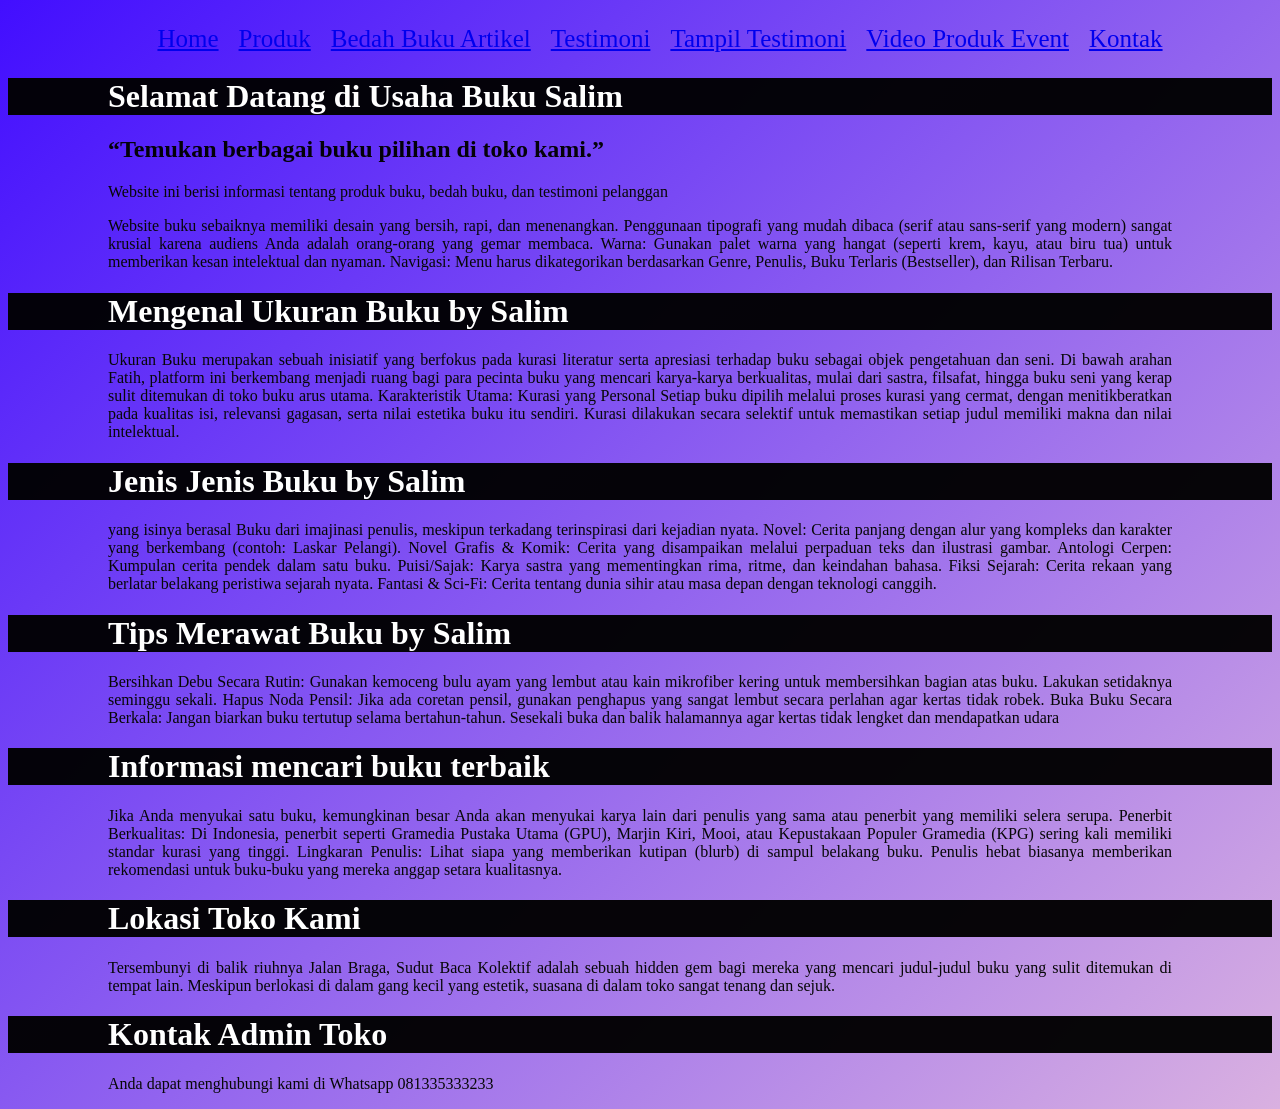
<file: index.html>
<!DOCTYPE html>
<html lang="id">
<head>
<meta charset="UTF-8">
<meta name="viewport" content="width=device-width, initial-scale=1.0">
<title>Profile Usaha Buku Ferdyano</title>
<link rel ="stylesheet" href ="style.css"/>
<nav class="navbar">
  <ul>
    <li><a href="index.html">Home</a></li>
    <li><a href="Produk.html">Produk</a></li>
       <li><a href="Bedah Buku Artikel.html">Bedah Buku Artikel</a></li>
       <li><a href="Testimoni.html">Testimoni</a></li>
       <li><a href="Tampilan Testimoni.html">Tampil Testimoni</a></li>
<li><a href="Video produk Event.html">Video Produk Event</a></li>
<li><a href="Kontak.html">Kontak</a></li>
  </ul>
</nav>
<body>


    <h1>Selamat Datang di Usaha Buku Salim</h1>
    <h2>“Temukan berbagai buku pilihan di toko kami.”</h2>
    <p>Website ini berisi informasi tentang produk buku, bedah
buku, dan testimoni pelanggan</p>
<p>Website buku sebaiknya memiliki desain yang bersih, rapi, dan menenangkan. Penggunaan tipografi yang mudah dibaca (serif atau sans-serif yang modern) sangat krusial karena audiens Anda adalah orang-orang yang gemar membaca.

Warna: Gunakan palet warna yang hangat (seperti krem, kayu, atau biru tua) untuk memberikan kesan intelektual dan nyaman.

Navigasi: Menu harus dikategorikan berdasarkan Genre, Penulis, Buku Terlaris (Bestseller), dan Rilisan Terbaru.</p>

<h1>Mengenal Ukuran Buku by Salim</h1>
<p>Ukuran Buku merupakan sebuah inisiatif yang berfokus pada kurasi literatur serta apresiasi terhadap buku sebagai objek pengetahuan dan seni. Di bawah arahan Fatih, platform ini berkembang menjadi ruang bagi para pecinta buku yang mencari karya-karya berkualitas, mulai dari sastra, filsafat, hingga buku seni yang kerap sulit ditemukan di toko buku arus utama.
Karakteristik Utama:
Kurasi yang Personal
Setiap buku dipilih melalui proses kurasi yang cermat, dengan menitikberatkan pada kualitas isi, relevansi gagasan, serta nilai estetika buku itu sendiri. Kurasi dilakukan secara selektif untuk memastikan setiap judul memiliki makna dan nilai intelektual.</p>
<h1>Jenis Jenis Buku by Salim</h1>
<p> yang isinya berasal Buku dari imajinasi penulis, meskipun terkadang terinspirasi dari kejadian nyata.
Novel: Cerita panjang dengan alur yang kompleks dan karakter yang berkembang (contoh: Laskar Pelangi).
Novel Grafis & Komik: Cerita yang disampaikan melalui perpaduan teks dan ilustrasi gambar.
Antologi Cerpen: Kumpulan cerita pendek dalam satu buku.
Puisi/Sajak: Karya sastra yang mementingkan rima, ritme, dan keindahan bahasa.
Fiksi Sejarah: Cerita rekaan yang berlatar belakang peristiwa sejarah nyata.
Fantasi & Sci-Fi: Cerita tentang dunia sihir atau masa depan dengan teknologi canggih.</p>
<h1>Tips Merawat Buku by Salim</h1>
<p>Bersihkan Debu Secara Rutin: Gunakan kemoceng bulu ayam yang lembut atau kain mikrofiber kering untuk membersihkan bagian atas buku. Lakukan setidaknya seminggu sekali.
Hapus Noda Pensil: Jika ada coretan pensil, gunakan penghapus yang sangat lembut secara perlahan agar kertas tidak robek.
Buka Buku Secara Berkala: Jangan biarkan buku tertutup selama bertahun-tahun. Sesekali buka dan balik halamannya agar kertas tidak lengket dan mendapatkan udara</p>
<H1>Informasi mencari buku terbaik </H1>
<p>Jika Anda menyukai satu buku, kemungkinan besar Anda akan menyukai karya lain dari penulis yang sama atau penerbit yang memiliki selera serupa.
Penerbit Berkualitas: Di Indonesia, penerbit seperti Gramedia Pustaka Utama (GPU), Marjin Kiri, Mooi, atau Kepustakaan Populer Gramedia (KPG) sering kali memiliki standar kurasi yang tinggi.
Lingkaran Penulis: Lihat siapa yang memberikan kutipan (blurb) di sampul belakang buku. Penulis hebat biasanya memberikan rekomendasi untuk buku-buku yang mereka anggap setara kualitasnya.</p>
<h1>Lokasi Toko Kami</h1>
<p>Tersembunyi di balik riuhnya Jalan Braga, Sudut Baca Kolektif adalah sebuah hidden gem bagi mereka yang mencari judul-judul buku yang sulit ditemukan di tempat lain. Meskipun berlokasi di dalam gang kecil yang estetik, suasana di dalam toko sangat tenang dan sejuk.</p>
<h1>Kontak Admin Toko</h1>
<p>Anda dapat menghubungi kami di Whatsapp 081335333233</p>
</body>
</html>
</file>
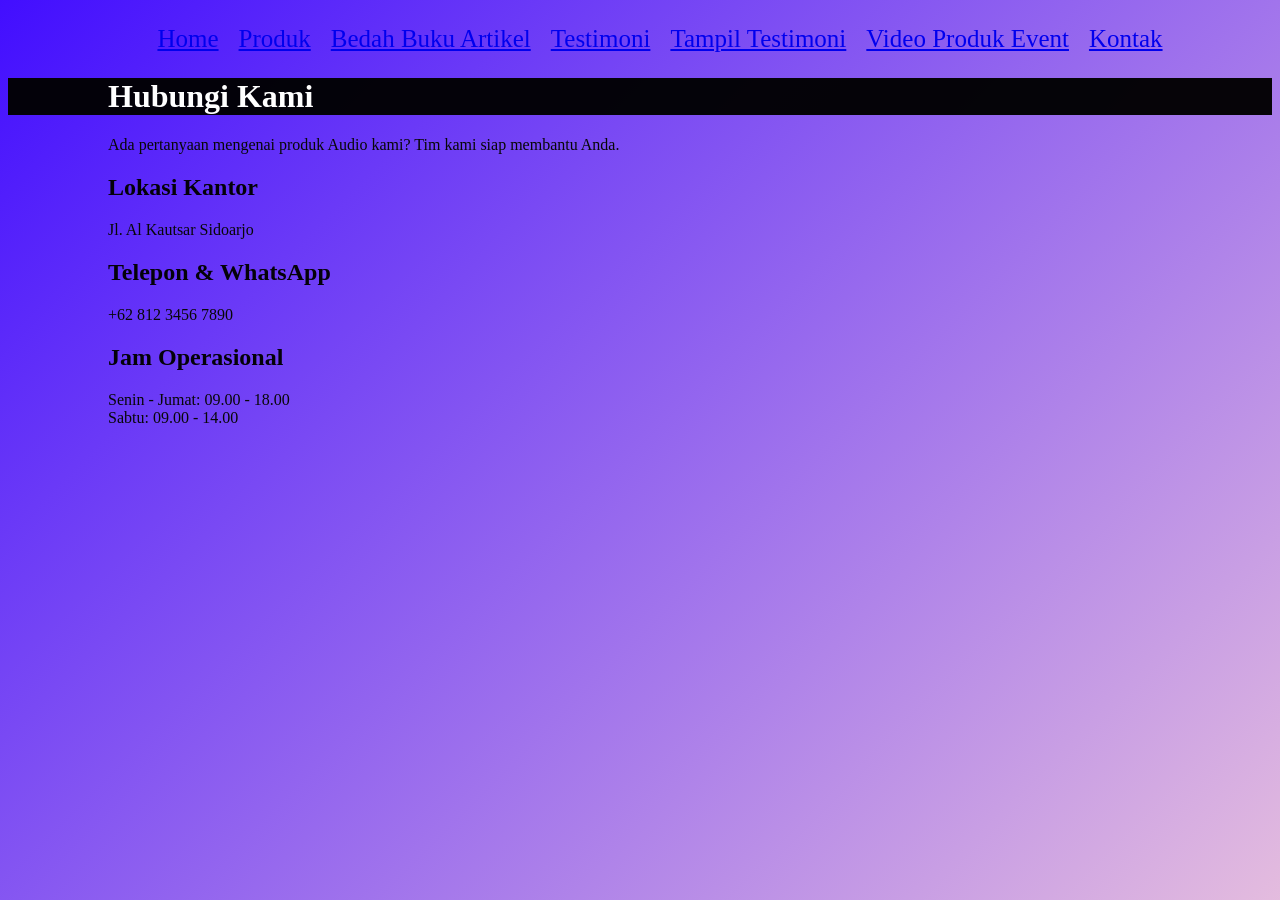
<file: Kontak.html>
<!DOCTYPE html>
<html lang="id">
<head>
<meta charset="UTF-8">
<meta name="viewport" content="width=device-width, initial-scale=1.0">
<title>Profile Usaha Buku Ferdyano</title>
<link rel ="stylesheet" href ="style.css"/>
<nav class="navbar">
  <ul>
    <li><a href="index.html">Home</a></li>
    <li><a href="Produk.html">Produk</a></li>
       <li><a href="Bedah Buku Artikel.html">Bedah Buku Artikel</a></li>
       <li><a href="Testimoni.html">Testimoni</a></li>
       <li><a href="Tampilan Testimoni.html">Tampil Testimoni</a></li>
<li><a href="Video produk Event.html">Video Produk Event</a></li>
<li><a href="Kontak.html">Kontak</a></li>
  </ul>
</nav>
</head>
<body>
    <div class="contact-wrapper">
    <div class="contact-header">
        <h1>Hubungi Kami</h1>
        <p>Ada pertanyaan mengenai produk Audio kami? Tim kami siap membantu Anda.</p>
    </div>

    <div class="contact-grid">
        <div class="info-side">
            <div class="info-box">
                <i class="fas fa-location-dot"></i>
                <div>
                    <h2>Lokasi Kantor</h2>
                    <p>Jl. Al Kautsar Sidoarjo</p>
                </div>
            </div>

            <div class="info-box">
                <i class="fas fa-phone"></i>
                <div>
                    <h2>Telepon & WhatsApp</h2>
                    <p>+62 812 3456 7890</p>
                </div>
            </div>

            <div class="info-box">
                <i class="fas fa-clock"></i>
                <div>
                    <h2>Jam Operasional</h2>
                    <p>Senin - Jumat: 09.00 - 18.00<br>Sabtu: 09.00 - 14.00</p>
                </div>
            </div>


        </div>

    <div class="map-container">
        <iframe src="https://www.google.com/maps/embed?pb=!1m18!1m12!1m3!1d3957.1472856424264!2d112.6455903748651!3d-7.38754789262208!2m3!1f0!2f0!3f0!3m2!1i1024!2i768!4f13.1!3m3!1m2!1s0x2dd7e2f40676d005%3A0x26e010ff086e0f22!2sPesantren%20Al%20Kautsar%20Sidoarjo!5e0!3m2!1sid!2sid!4v1709360000000!5m2!1sid!2sid"width="100%" height="300" style="border:0;" allowfullscreen="" loading="lazy"></iframe>
    </div>
</div>
</body>
</file>
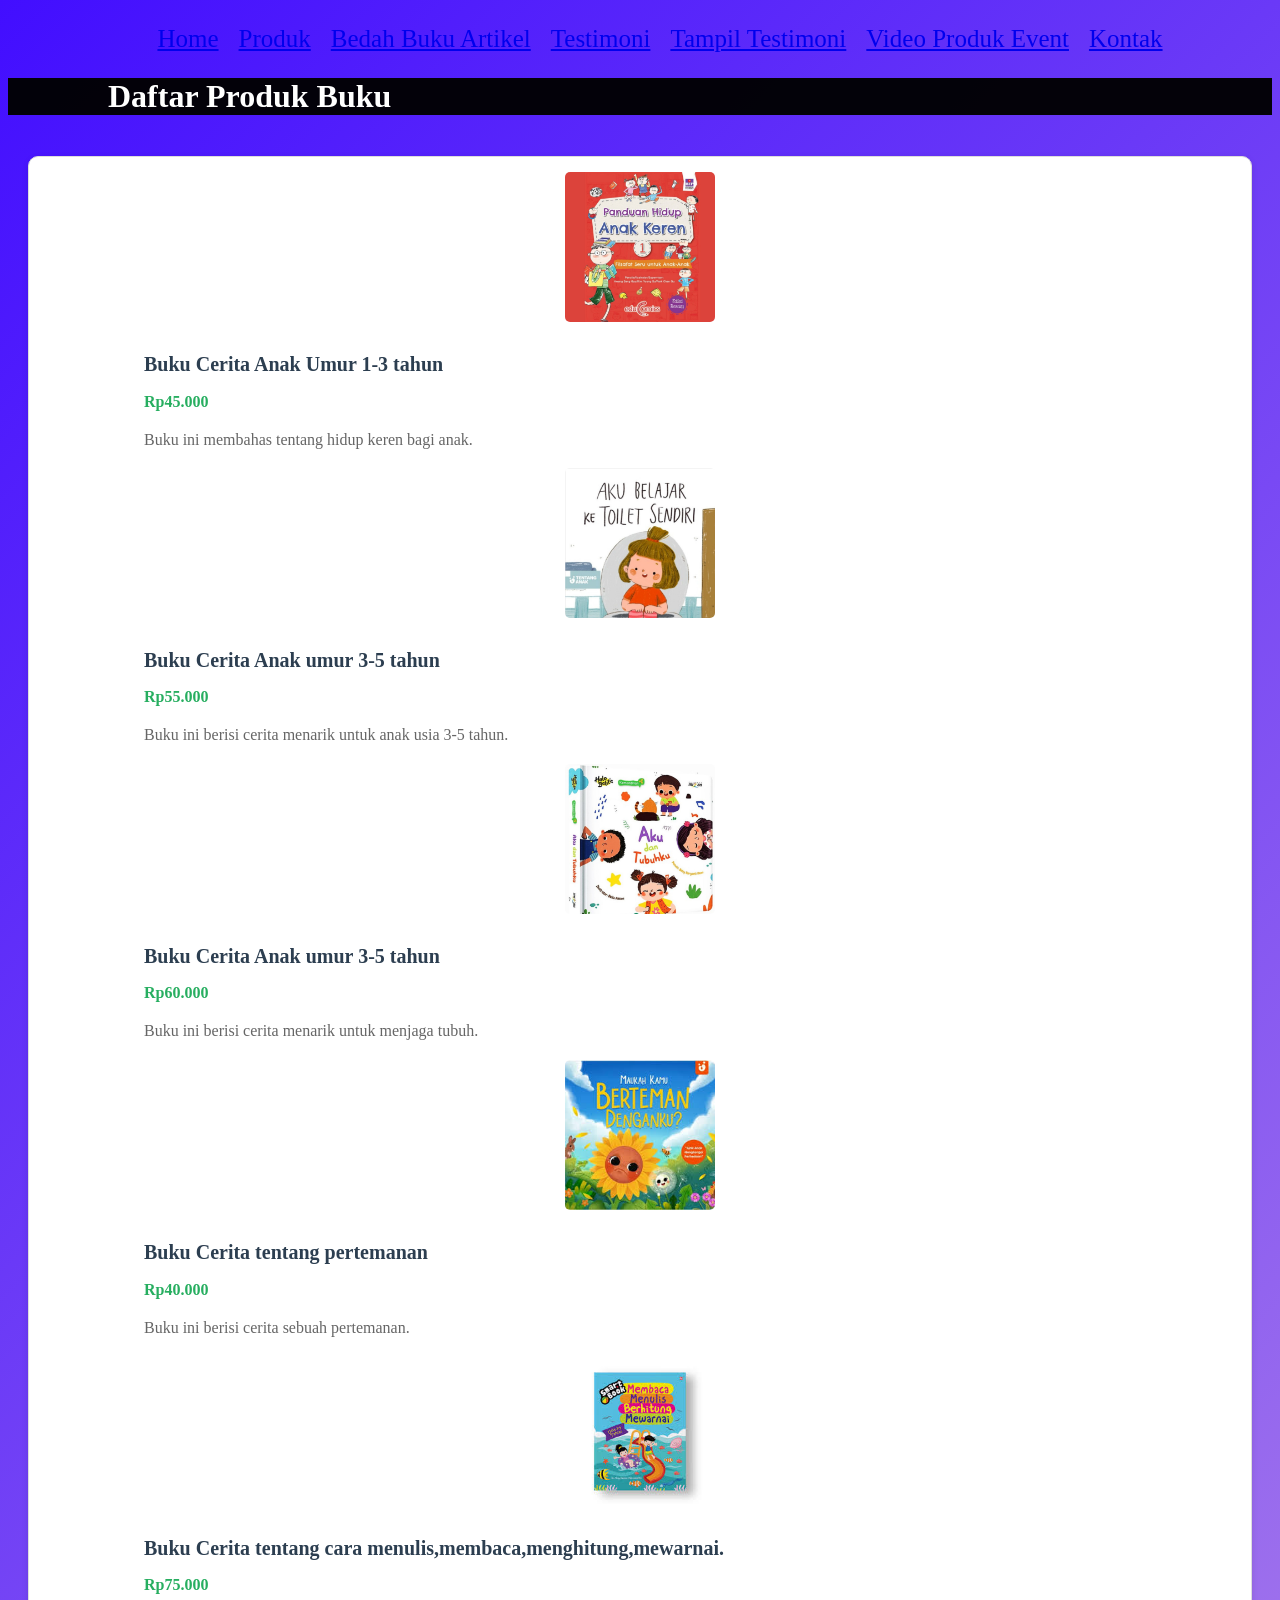
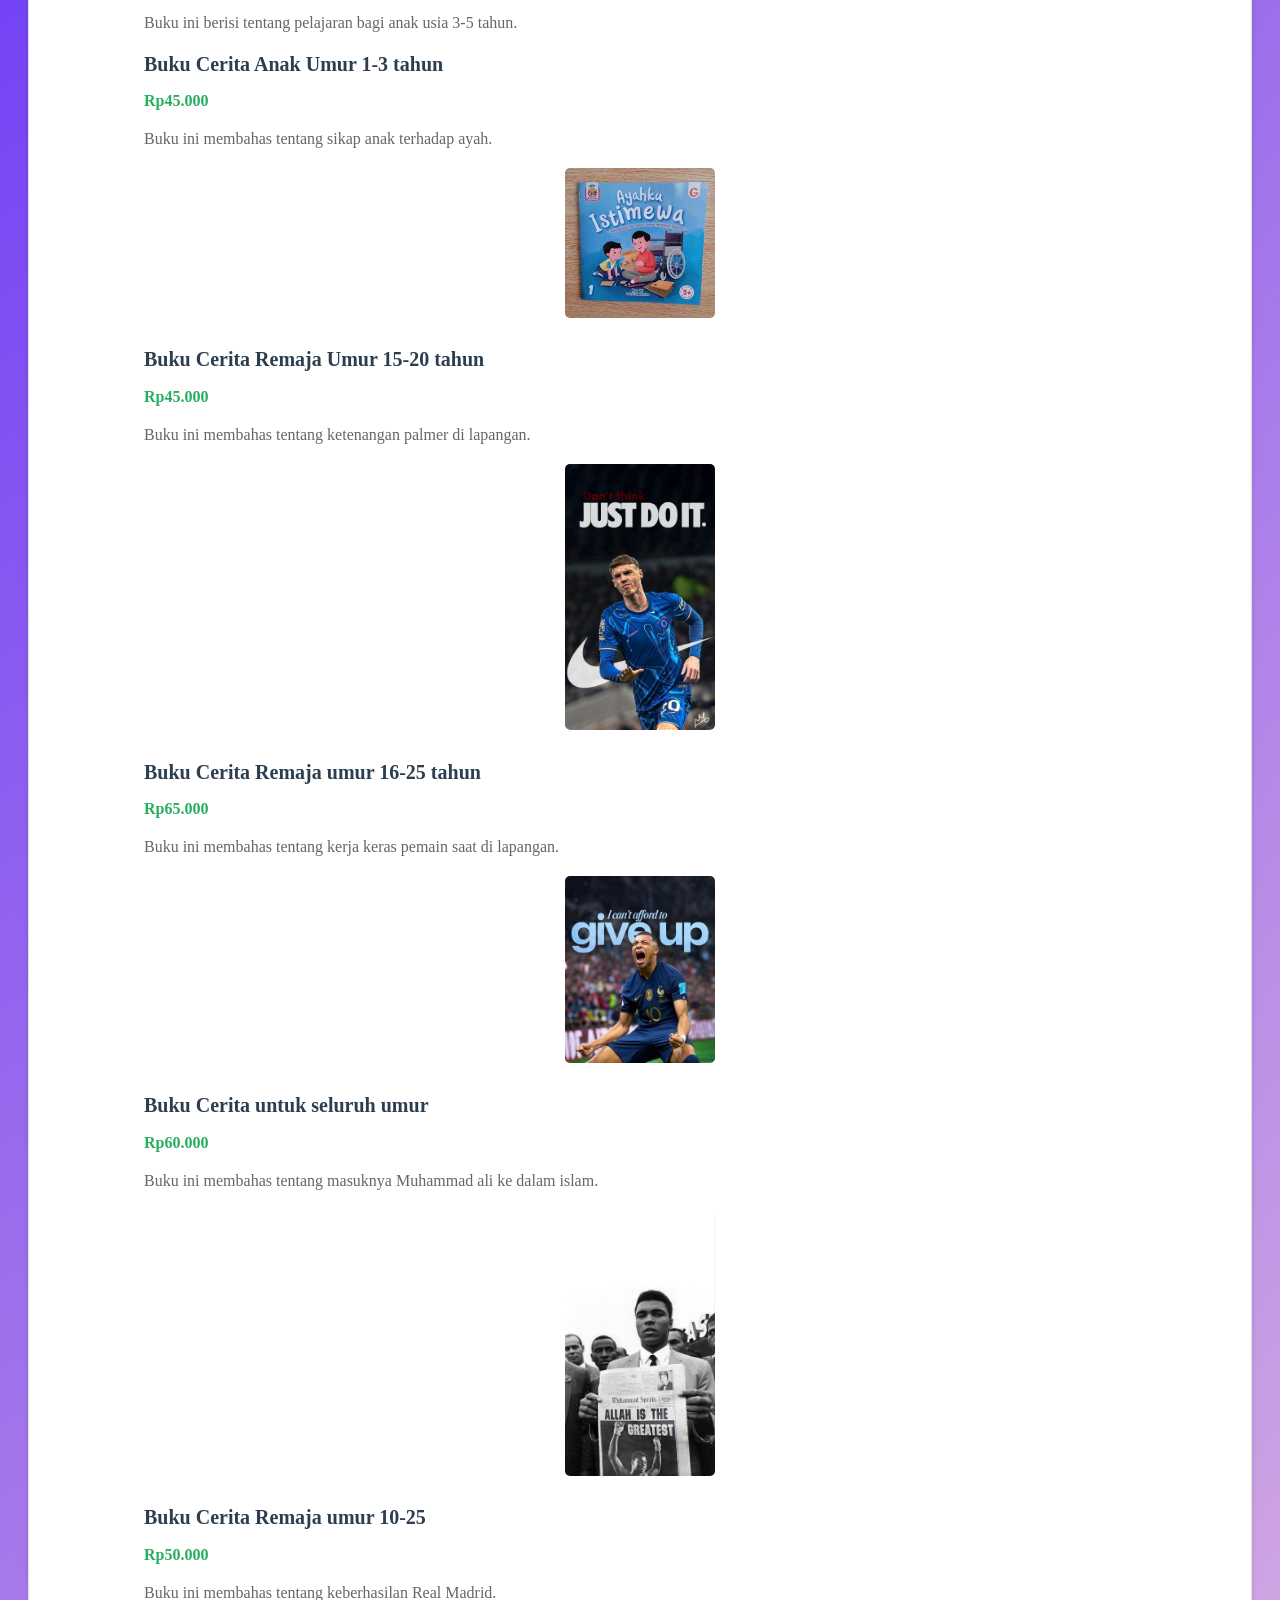
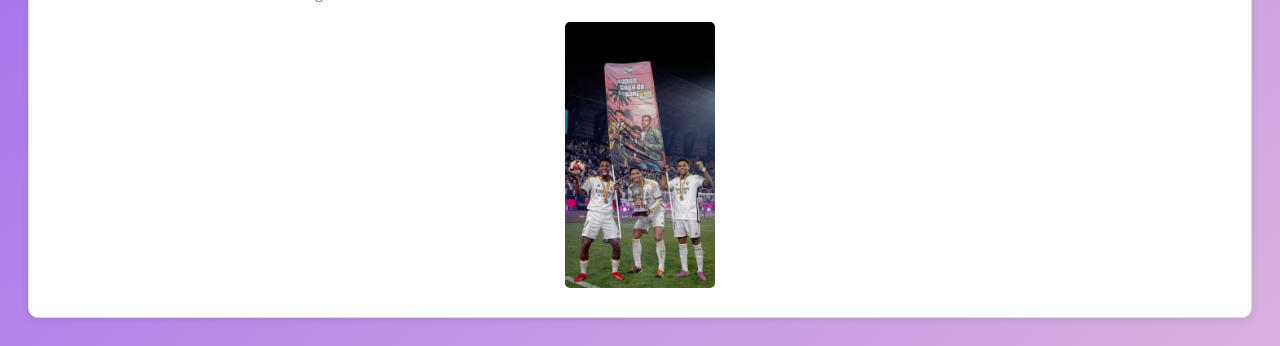
<file: Produk.html>
<!DOCTYPE html>
<html lang="id">
<head>
<meta charset="UTF-8">
<meta name="viewport" content="width=device-width, initial-scale=1.0">
<title>Profile Usaha Buku Ferdyano</title>
<link rel ="stylesheet" href ="style.css"/>
<nav class="navbar">
  <ul>
    <li><a href="index.html">Home</a></li>
    <li><a href="Produk.html">Produk</a></li>
       <li><a href="Bedah Buku Artikel.html">Bedah Buku Artikel</a></li>
       <li><a href="Testimoni.html">Testimoni</a></li>
       <li><a href="Tampilan Testimoni.html">Tampil Testimoni</a></li>
<li><a href="Video produk Event.html">Video Produk Event</a></li>
<li><a href="Kontak.html">Kontak</a></li>
  </ul>
</nav>
</head>


<body>
<h1>Daftar Produk Buku</h1>
<section class="daftar-produk"> 
<div class="produk">
<img src="image/gambar buku anak.jpg" alt ="buku 1"/>
<h2>Buku Cerita Anak Umur 1-3 tahun </h2>
<p class="harga">Rp45.000</p>
<p class="deskripsi">Buku ini membahas tentang hidup keren bagi anak.</p>
<img src="image/gambar buku anak 2.jpg" alt="book 2"/>
<h2>Buku Cerita Anak umur 3-5 tahun</h2>
<p class="harga">Rp55.000</p>
<p class="deskripsi">Buku ini berisi cerita menarik untuk anak usia 3-5 tahun.</p>
<img src="image/gambar buku anak 3.jpg" alt="book 3"/>
<h2>Buku Cerita Anak umur 3-5 tahun</h2>
<p class="harga">Rp60.000</p>
<p class="deskripsi">Buku ini berisi cerita menarik untuk menjaga tubuh.</p>
<img src="image/gambar buku anak 4.jpg" alt="book 4"/>
<h2>Buku Cerita tentang pertemanan</h2>
<p class="harga">Rp40.000</p>
<p class="deskripsi">Buku ini berisi cerita sebuah pertemanan.</p>
<img src="image/gambar buku anak 5.jpg" alt="book 5"/>
<h2>Buku Cerita tentang cara menulis,membaca,menghitung,mewarnai.</h2>
<p class="harga">Rp75.000</p>
<p class="deskripsi">Buku ini berisi tentang pelajaran bagi anak usia 3-5 tahun.</p>
<h2>Buku Cerita Anak Umur 1-3 tahun </h2>
<p class="harga">Rp45.000</p>
<p class="deskripsi">Buku ini membahas tentang sikap anak terhadap ayah.</p>
<img src="image/Buku sikap anak ke ayah 6.jpg" alt="book 6"/>
<h2>Buku Cerita Remaja Umur 15-20 tahun </h2>
<p class="harga">Rp45.000</p>
<p class="deskripsi">Buku ini membahas tentang ketenangan palmer di lapangan.</p>
<img src="image/Cole Palmer_ don't think, just do it_(revamp).jpg" alt="book 7"/>
<h2>Buku Cerita Remaja umur 16-25 tahun </h2>
<p class="harga">Rp65.000</p>
<p class="deskripsi">Buku ini membahas tentang kerja keras pemain saat di lapangan.</p>
<img src="image/Kerja keras yang sesungguhnya.jpg" alt="book 8"/>
<h2>Buku Cerita untuk seluruh umur </h2>
<p class="harga">Rp60.000</p>
<p class="deskripsi">Buku ini membahas tentang masuknya Muhammad ali ke dalam islam.</p>
<img src="image/Muhammad ali.jpg" alt="book9 "/>
<h2>Buku Cerita Remaja umur 10-25 </h2>
<p class="harga">Rp50.000</p>
<p class="deskripsi">Buku ini membahas tentang keberhasilan Real Madrid.</p>
<img src="image/Real madrid.jpg" alt="book10 "/>


</div>
</body>
</file>
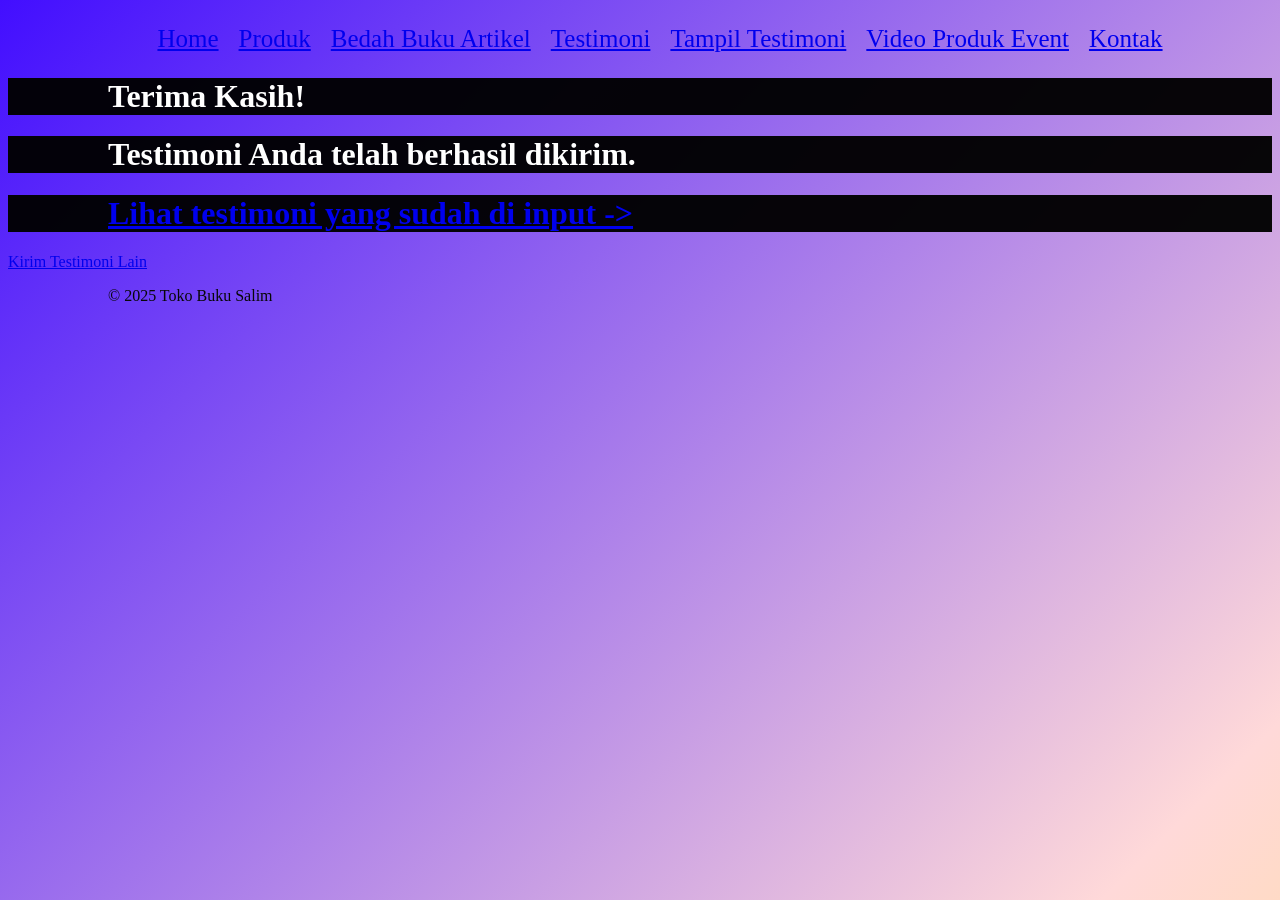
<file: Proses Testimoni.html>
<!DOCTYPE html>
<html lang="id">
<head>
<meta charset="UTF-8">
<meta name="viewport" content="width=device-width, initial-scale=1.0">
<title>Profile Usaha Buku Ferdyano</title>
<link rel ="stylesheet" href ="style.css"/>
<nav class="navbar">
  <ul>
    <li><a href="index.html">Home</a></li>
    <li><a href="Produk.html">Produk</a></li>
       <li><a href="Bedah Buku Artikel.html">Bedah Buku Artikel</a></li>
       <li><a href="Testimoni.html">Testimoni</a></li>
       <li><a href="Tampilan Testimoni.html">Tampil Testimoni</a></li>
<li><a href="Video produk Event.html">Video Produk Event</a></li>
<li><a href="Kontak.html">Kontak</a></li>
  </ul>
</nav>
<body>
  <main class="konfirmasi">
    <h1>Terima Kasih!</h1>
   <h1> Testimoni Anda telah berhasil dikirim.</h1>
   <h1><a href="Tampilan Testimoni.html">Lihat testimoni yang sudah di input -> </a></h1>
    <section class="testimoni-terkirim">
    </section>
    <a href="Testimoni.html">Kirim Testimoni Lain</a>
  </main>

  <footer>
    <p>&copy; 2025 Toko Buku Salim</p>
  </footer>
</body>
</html>
</file>
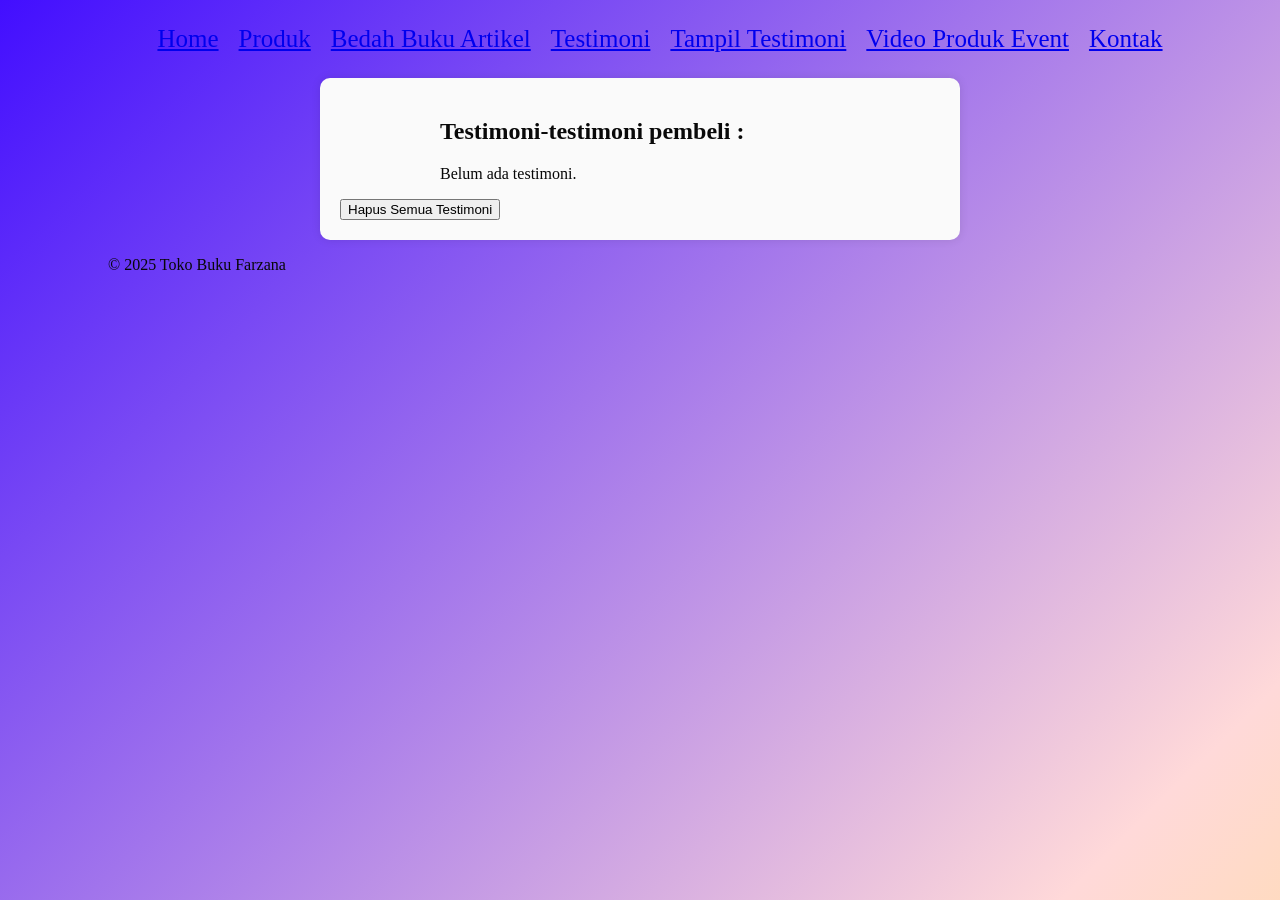
<file: Tampilan Testimoni.html>
<!DOCTYPE html>
<html lang="id">
<head>
<meta charset="UTF-8">
<meta name="viewport" content="width=device-width, initial-scale=1.0">
<title>Profile Usaha Buku Ferdyano</title>
<link rel ="stylesheet" href ="style.css"/>
<nav class="navbar">
  <ul>
    <li><a href="index.html">Home</a></li>
    <li><a href="Produk.html">Produk</a></li>
       <li><a href="Bedah Buku Artikel.html">Bedah Buku Artikel</a></li>
       <li><a href="Testimoni.html">Testimoni</a></li>
       <li><a href="Tampilan Testimoni.html">Tampil Testimoni</a></li>
<li><a href="Video produk Event.html">Video Produk Event</a></li>
<li><a href="Kontak.html">Kontak</a></li>
  </ul>
</nav>
<body>
  <main class="formulir">
    <h2>Testimoni-testimoni pembeli :</h2>
    <div id="daftarTestimoni"></div>
    <button id="hapusSemua">Hapus Semua Testimoni</button>
  </div>

    <section>
    <div id="daftarTestimoni"></div>
    </section>
  </main>

  <footer>
    <p>&copy; 2025 Toko Buku Farzana</p>
  </footer>

   <script>
    const container = document.getElementById('daftarTestimoni');
    const testimoniList = JSON.parse(localStorage.getItem('testimoniList')) || [];

    if (testimoniList.length === 0) {
      container.innerHTML = "<p>Belum ada testimoni.</p>";
    } else {
      testimoniList.forEach((t, i) => {
        const el = document.createElement('div');
        el.className = 'testimoni-box';
        el.innerHTML = `
          <p><strong>Nama:</strong> ${t.nama}</p>
          <p><strong>Email:</strong> ${t.email}</p>
          <p><strong>Pesan:</strong> ${t.pesan}</p>
        `;
        container.appendChild(el);
      });
    }


      document.getElementById("hapusSemua").addEventListener("click", function() {
      const konfirmasi = confirm("Apakah Anda yakin ingin menghapus semua testimoni?");
      if (konfirmasi) {
        localStorage.removeItem("testimoniList");
        location.reload();
         
      }
       });
  </script>
</body>
</file>
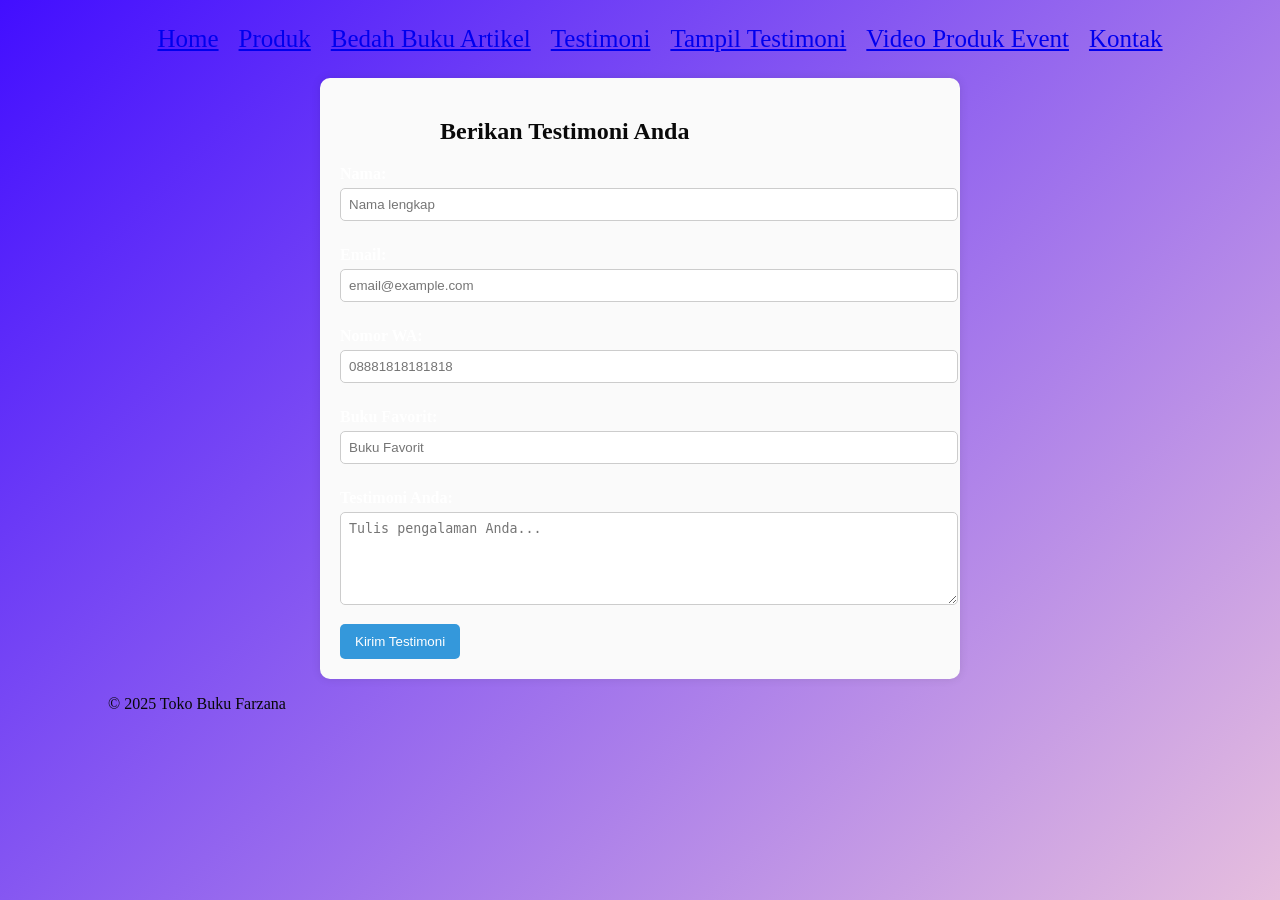
<file: Testimoni.html>
<!DOCTYPE html>
<html lang="id">
<head>
<meta charset="UTF-8">
<meta name="viewport" content="width=device-width, initial-scale=1.0">
<title>Profile Usaha Buku Ferdyano</title>
<link rel ="stylesheet" href ="style.css"/>
<nav class="navbar">
  <ul>
    <li><a href="index.html">Home</a></li>
    <li><a href="Produk.html">Produk</a></li>
       <li><a href="Bedah Buku Artikel.html">Bedah Buku Artikel</a></li>
       <li><a href="Testimoni.html">Testimoni</a></li>
       <li><a href="Tampilan Testimoni.html">Tampil Testimoni</a></li>
<li><a href="Video produk Event.html">Video Produk Event</a></li>
<li><a href="Kontak.html">Kontak</a></li>
  </ul>
</nav>
</head>
<body>
<main class="formulir">
    <h2>Berikan Testimoni Anda</h2>
    <form id="formTestimoni">
      <label for="nama">Nama:</label>
      <input type="text" id="nama" name="nama" required placeholder="Nama lengkap">

      <label for="email">Email:</label>
      <input type="email" id="email" name="email" required placeholder="email@example.com">

      <label for="Nomor Wa">Nomor WA:</label>
      <input type="Nomor Wa" id="Nomor Wa" name="Nomor Wa" required placeholder="08881818181818">

       <label for="Buku Favorit">Buku Favorit:</label>
      <input type="Buku Favorit" id="Buku Favorit" name="Buku Favorit" required placeholder="Buku Favorit">

      <label for="pesan">Testimoni Anda:</label>
      <textarea id="pesan" name="pesan" required placeholder="Tulis pengalaman Anda..." rows="5"></textarea>

      <button type="submit">Kirim Testimoni</button>
    </form>
  </main>

  <footer>
    <p>&copy; 2025 Toko Buku Farzana</p>
  </footer>

  <script>
    document.getElementById('formTestimoni').addEventListener('submit', function(e) {
      e.preventDefault();

      const nama = document.getElementById('nama').value;
      const email = document.getElementById('email').value;
      const pesan = document.getElementById('pesan').value;

      const dataBaru = { nama, email, pesan };

      // Ambil list dari localStorage
      const testimoniList = JSON.parse(localStorage.getItem('testimoniList')) || [];

      // Tambahkan testimoni baru
      testimoniList.push(dataBaru);

      // Simpan kembali ke localStorage
      localStorage.setItem('testimoniList', JSON.stringify(testimoniList));

      // Arahkan ke halaman konfirmasi
      window.location.href = 'Proses Testimoni.html';
    });
  </script>

</body>
</html>
</file>
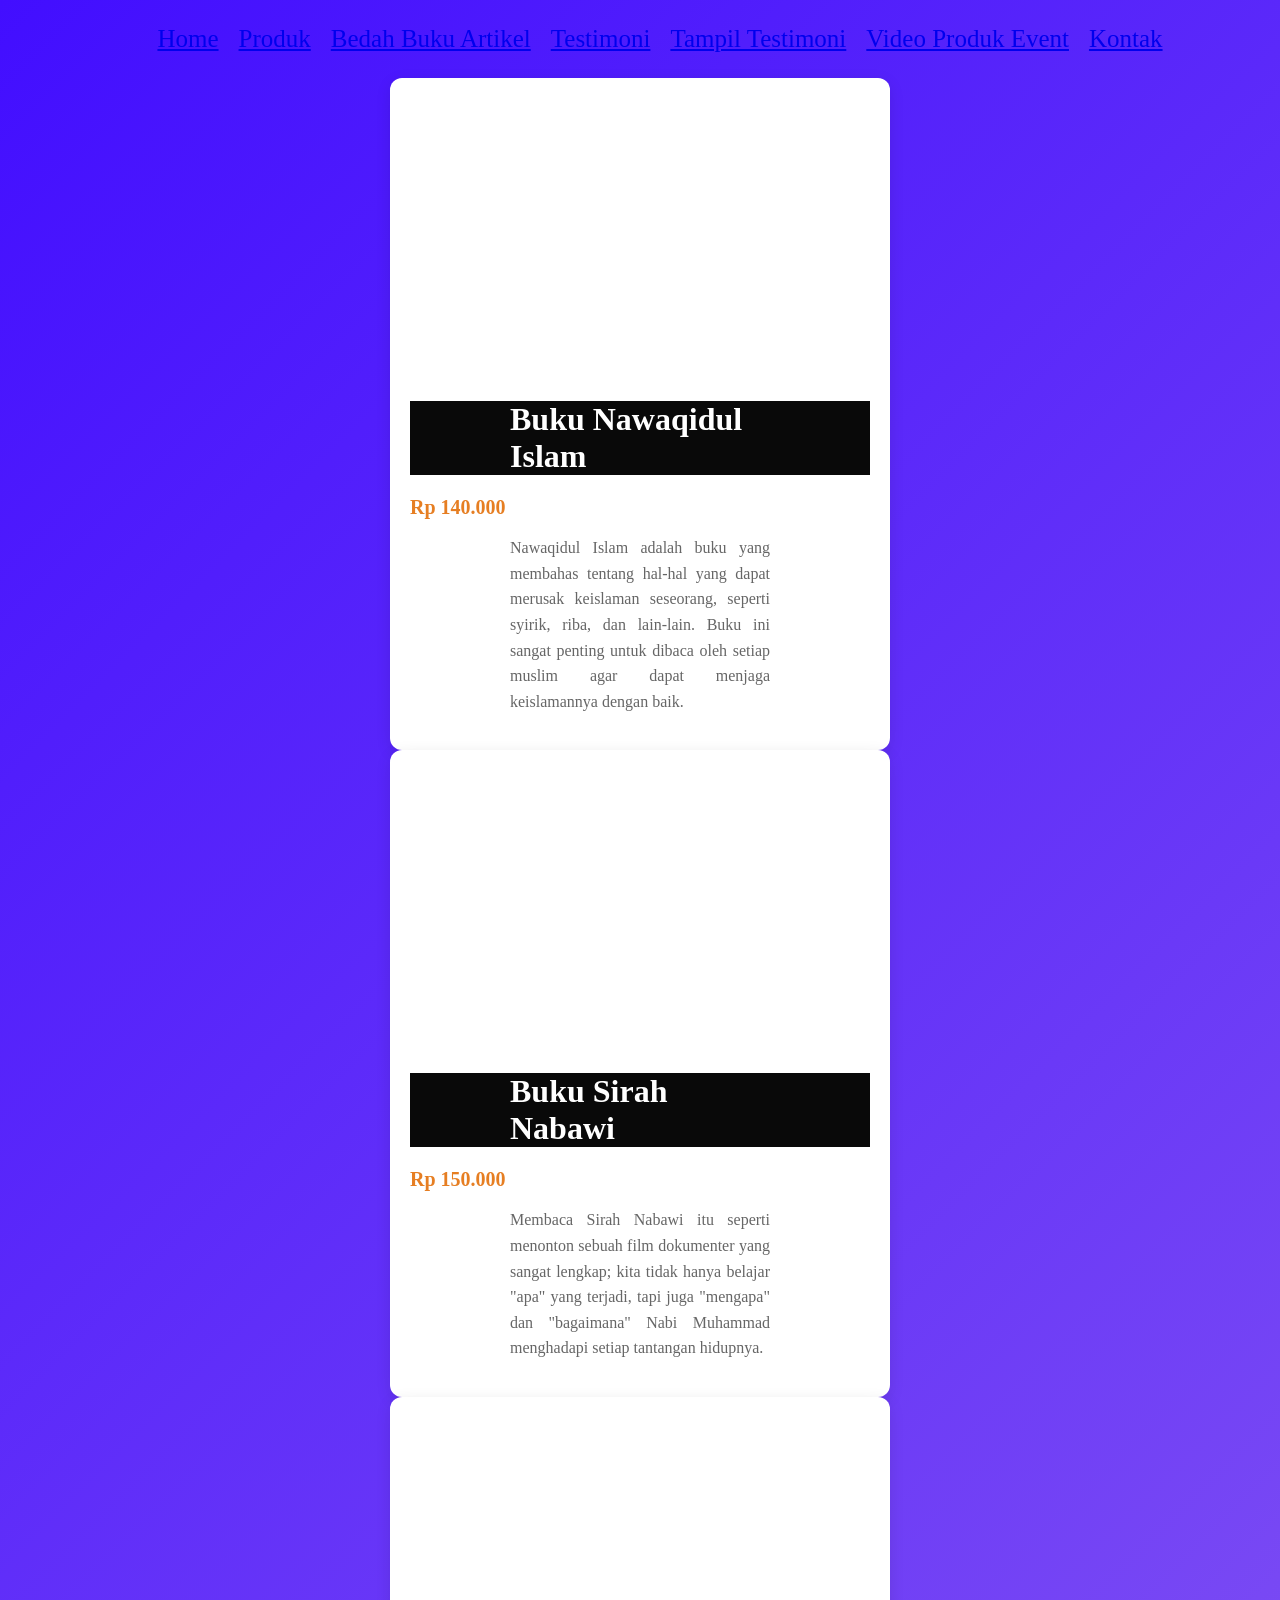
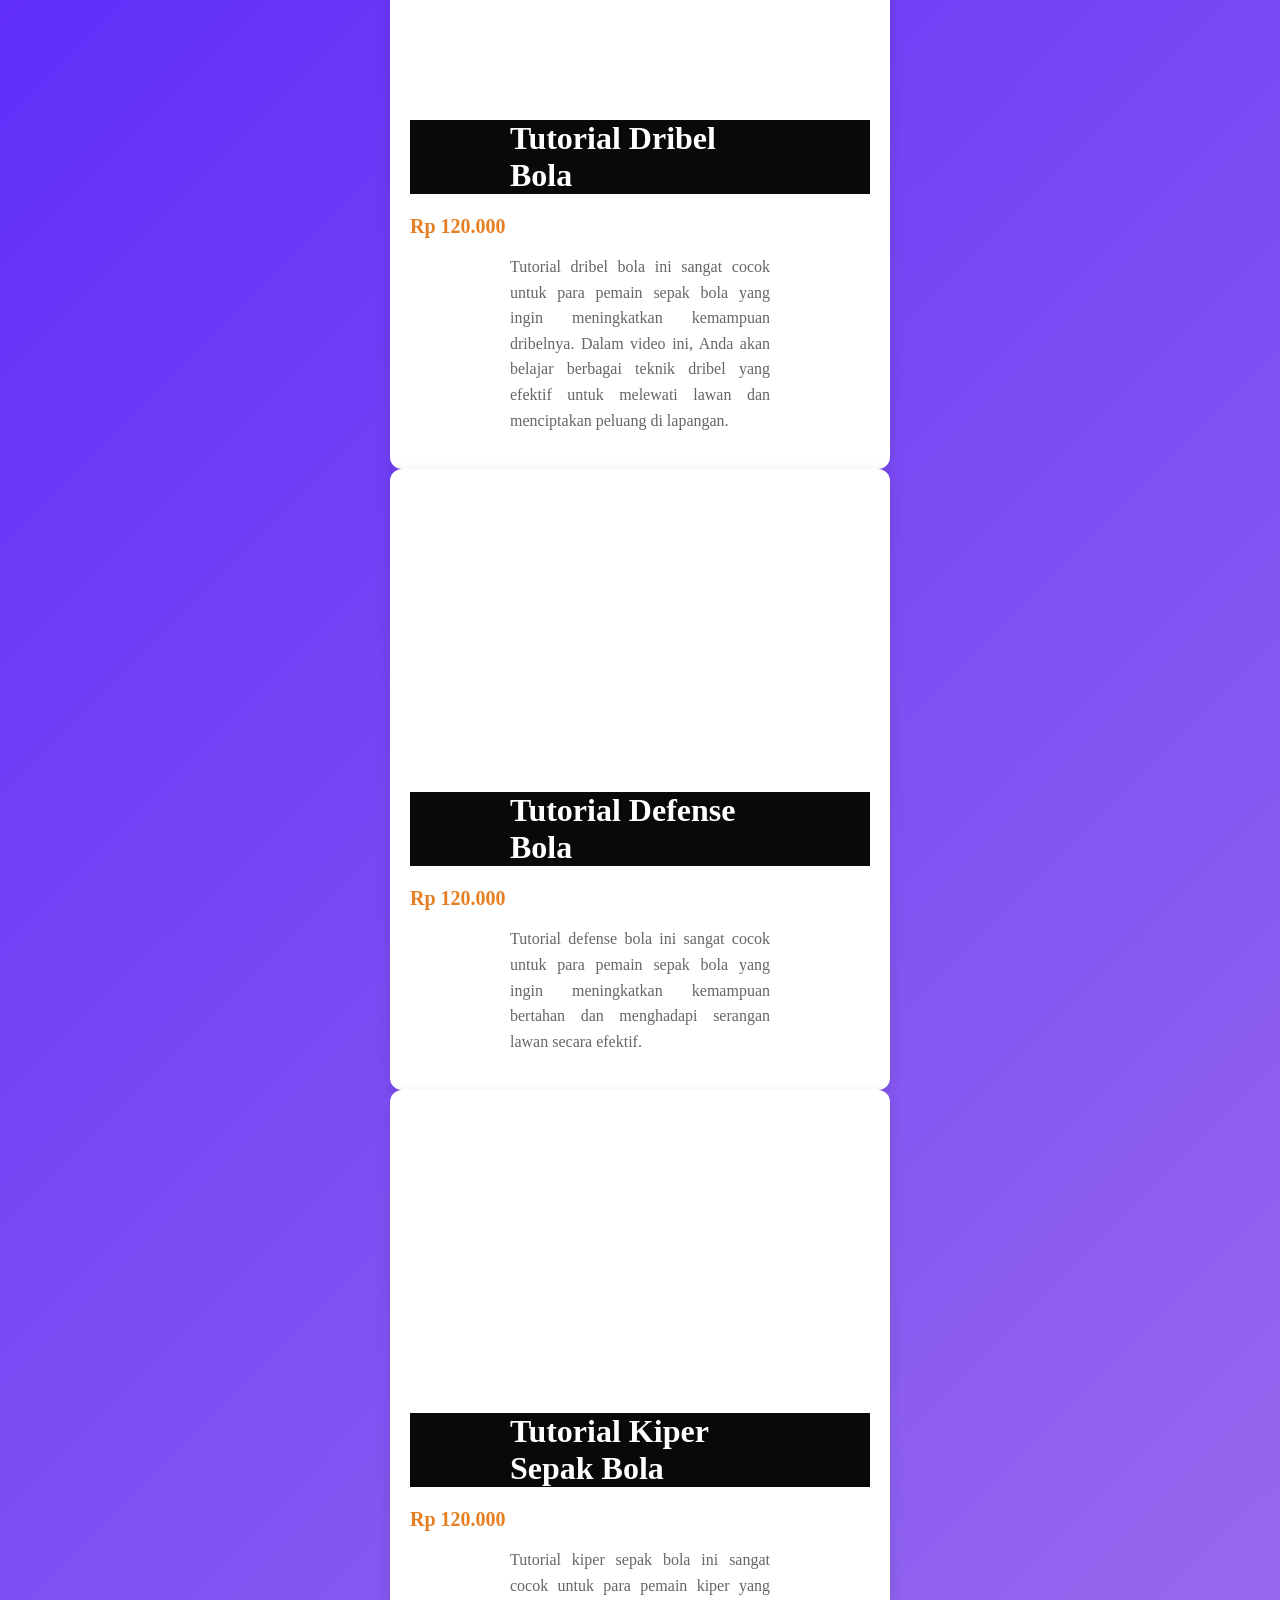
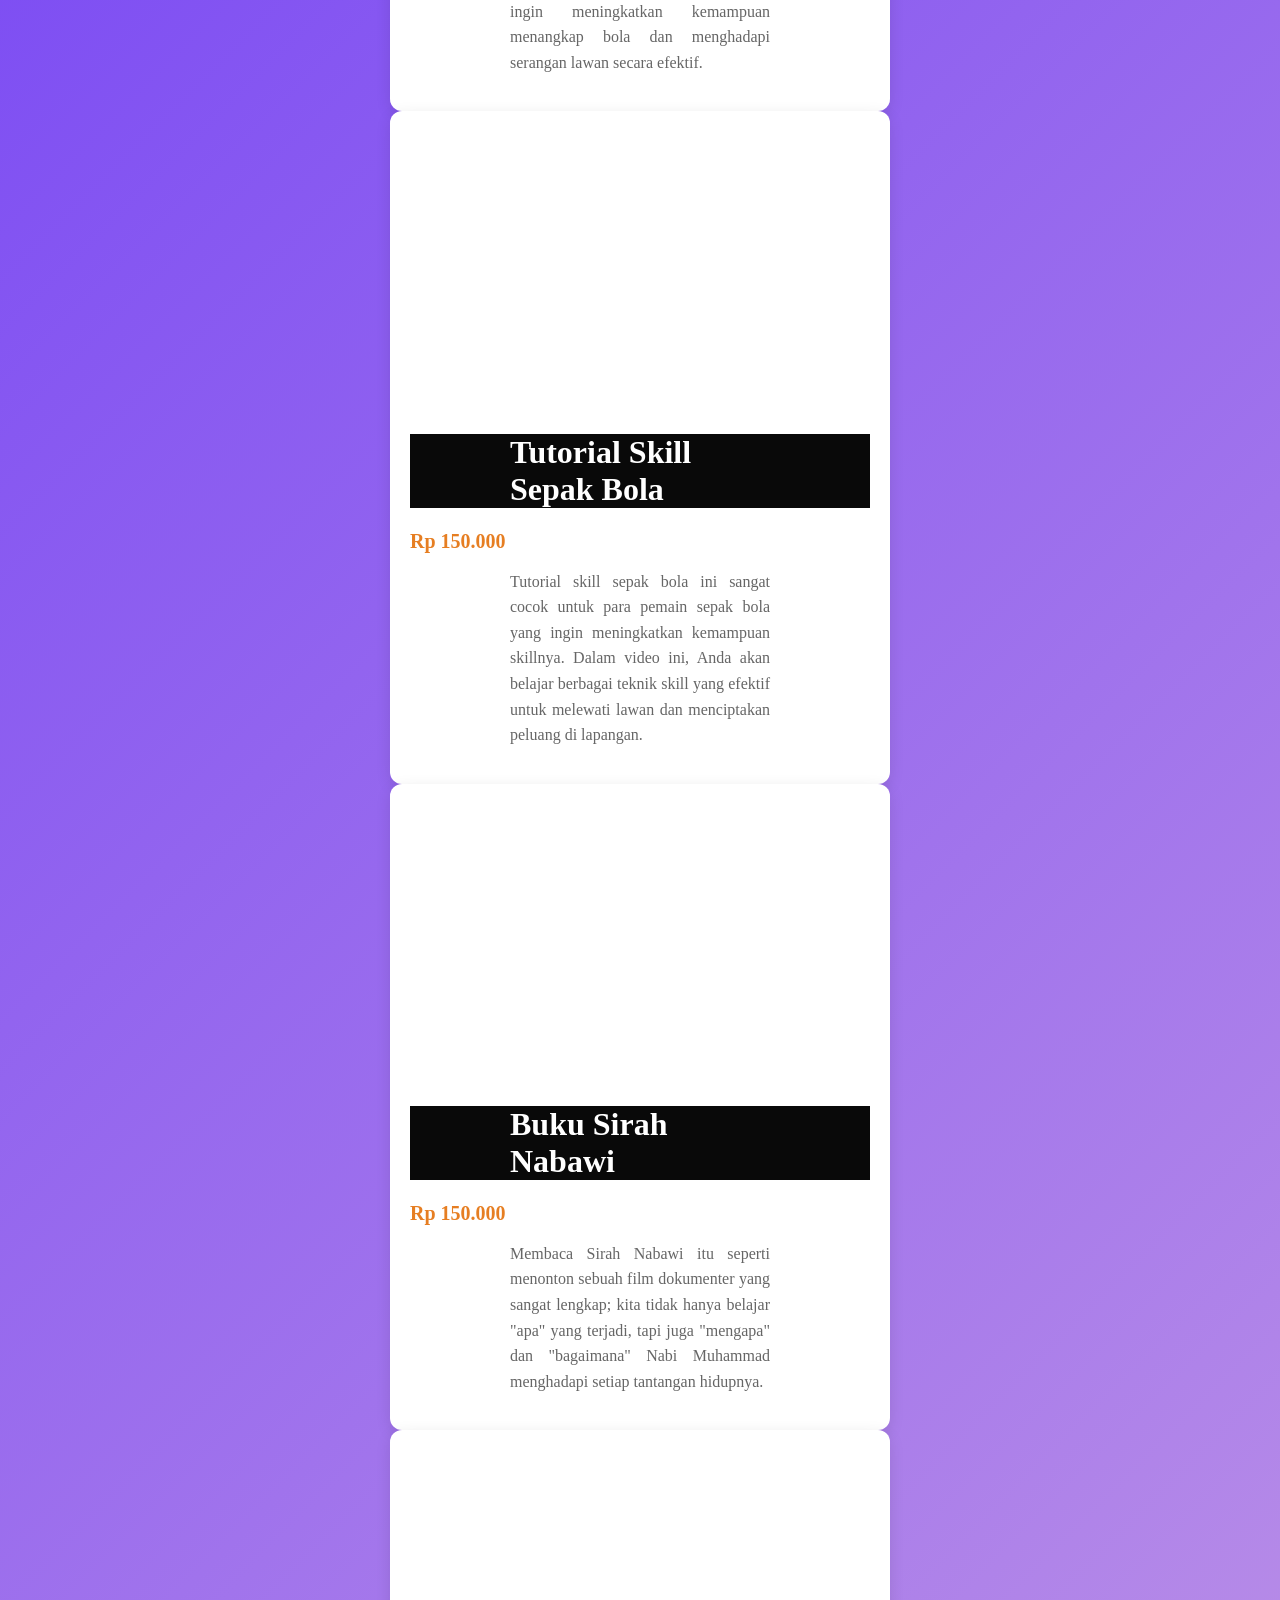
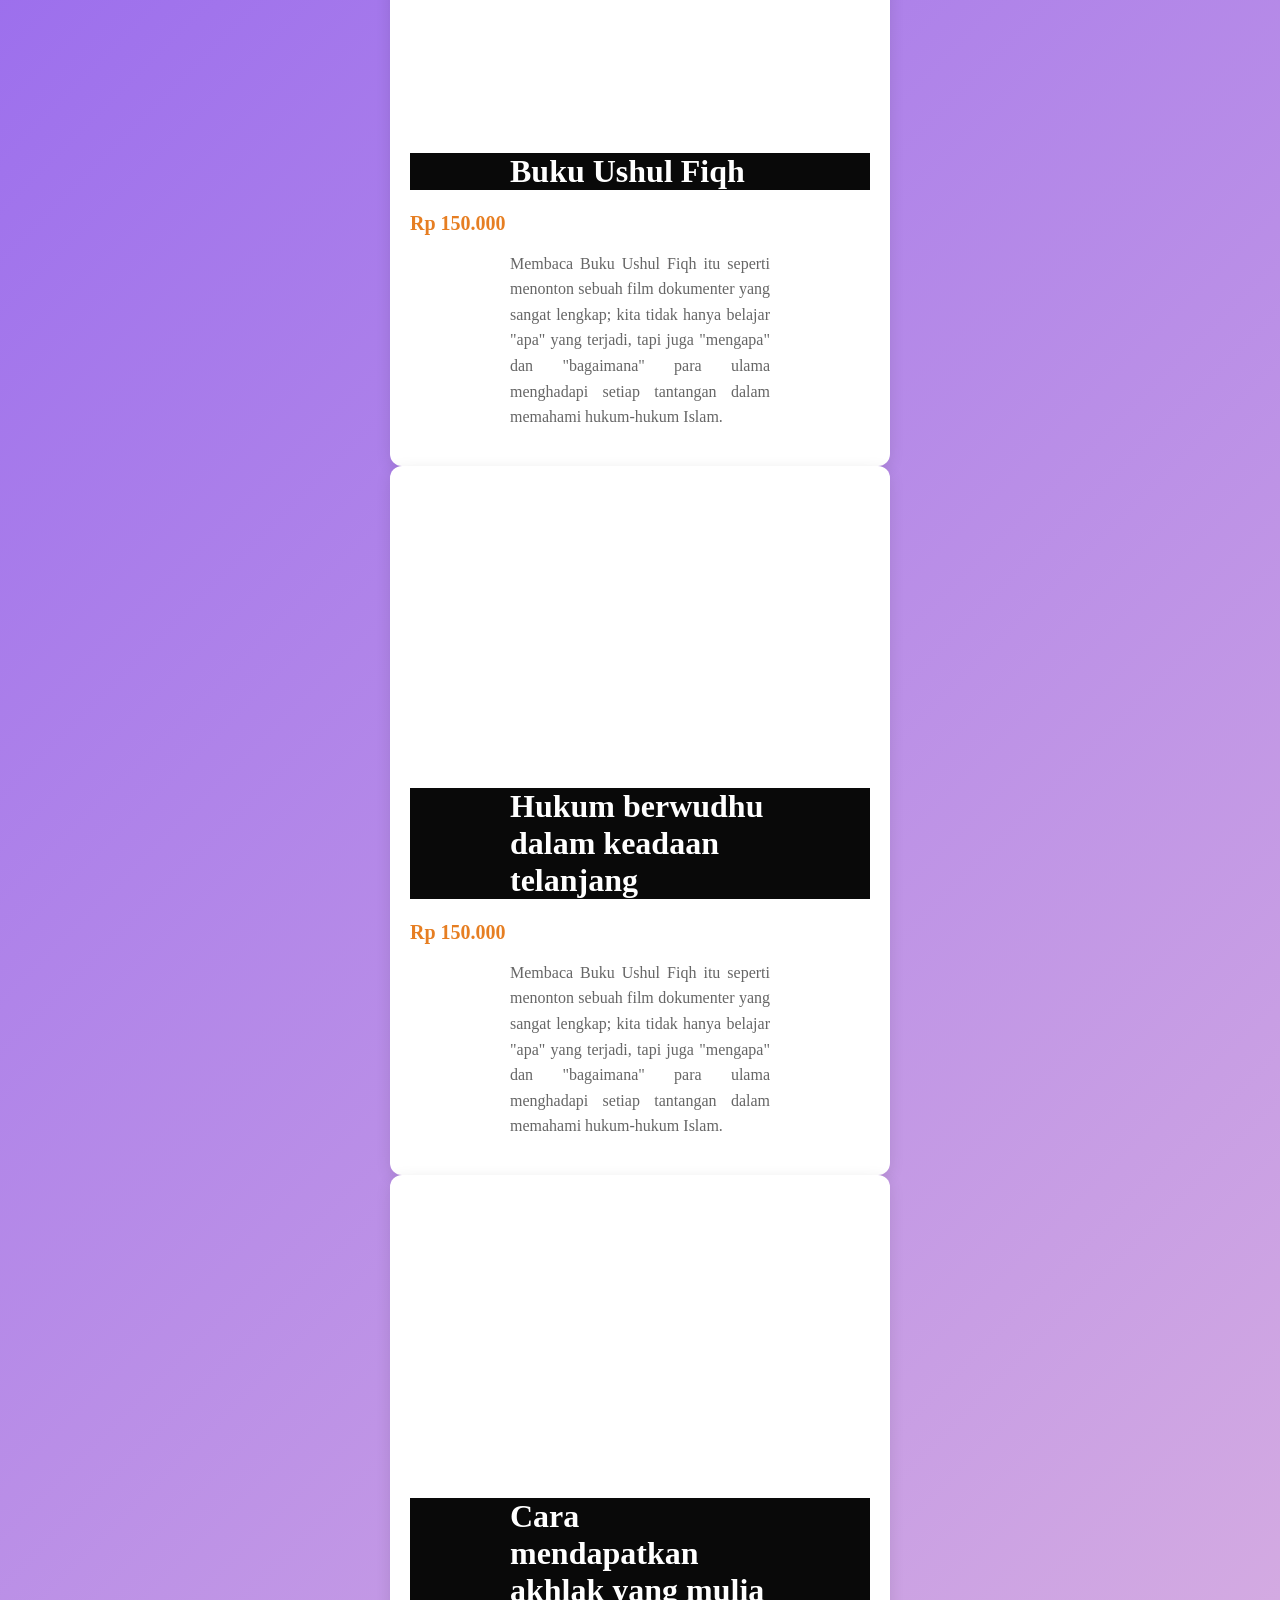
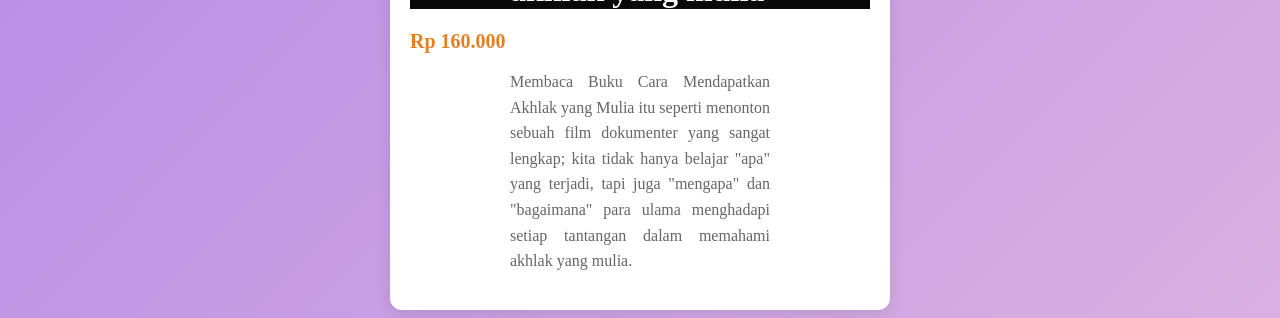
<file: Video produk Event.html>
<!DOCTYPE html>
<html lang="id">
<head>
<meta charset="UTF-8">
<meta name="viewport" content="width=device-width, initial-scale=1.0">
<title>Profile Usaha Buku Ferdyano</title>
<link rel ="stylesheet" href ="style.css"/>
<nav class="navbar">
  <ul>
    <li><a href="index.html">Home</a></li>
    <li><a href="Produk.html">Produk</a></li>
       <li><a href="Bedah Buku Artikel.html">Bedah Buku Artikel</a></li>
       <li><a href="Testimoni.html">Testimoni</a></li>
       <li><a href="Tampilan Testimoni.html">Tampil Testimoni</a></li>
<li><a href="Video produk Event.html">Video Produk Event</a></li>
<li><a href="Kontak.html">Kontak</a></li>
  </ul>
</nav>
</head>
<body>
    <div class="card-buku">
        <div class="video-container">
          <iframe src="https://www.youtube.com/embed/Ex8XHRmh8xY" 
                    title="Komparasi Buku Nawaqidul Islam"
                    allow="accelerometer; autoplay; clipboard-write; encrypted-media; gyroscope; picture-in-picture" 
                    allowfullscreen>
            </iframe>
        </div>
        <div class="konten">
            <h1>Buku Nawaqidul Islam</h1>
            <div class="harga-buku">Rp 140.000</div>
            <p class="deskripsi">
                Nawaqidul Islam adalah buku yang membahas tentang hal-hal yang dapat merusak keislaman seseorang, seperti syirik, riba, dan lain-lain. Buku ini sangat penting untuk dibaca oleh setiap muslim agar dapat menjaga keislamannya dengan baik.
            </p>
        </div>
    </div>

    <div class="card-buku">
        <div class="video-container">
          <iframe src="https://www.youtube.com/embed/r7B4HzbgaZQ?t=4777s" 
                    title="Komparasi Buku Sirah Nabawiyyah"
                    allow="accelerometer; autoplay; clipboard-write; encrypted-media; gyroscope; picture-in-picture" 
                    allowfullscreen>
            </iframe>
        </div>
        <div class="konten">
            <h1>Buku Sirah Nabawi</h1>
            <div class="harga-buku">Rp 150.000</div>
            <p class="deskripsi">
               Membaca Sirah Nabawi itu seperti menonton sebuah film dokumenter yang sangat lengkap; kita tidak hanya belajar "apa" yang terjadi, tapi juga "mengapa" dan "bagaimana" Nabi Muhammad menghadapi setiap tantangan hidupnya.
            </p>
        </div>
    </div>

    <div class="card-buku">
        <div class="video-container">
          <iframe src="https://www.youtube.com/embed/Xj77O-b2Xv8" 
                    title="Tutorial dribel bola"
                    allow="accelerometer; autoplay; clipboard-write; encrypted-media; gyroscope; picture-in-picture" 
                    allowfullscreen>
            </iframe>
        </div>
        <div class="konten">
            <h1>Tutorial Dribel Bola</h1>
            <div class="harga-buku">Rp 120.000</div>
            <p class="deskripsi">
                Tutorial dribel bola ini sangat cocok untuk para pemain sepak bola yang ingin meningkatkan kemampuan dribelnya. Dalam video ini, Anda akan belajar berbagai teknik dribel yang efektif untuk melewati lawan dan menciptakan peluang di lapangan.
            </p>
        </div>
    </div>

<div class="card-buku">
        <div class="video-container">
          <iframe src="https://www.youtube.com/embed/W90mt_Y2NtU" 
                    title="Tutorial Defense Bola"
                    allow="accelerometer; autoplay; clipboard-write; encrypted-media; gyroscope; picture-in-picture" 
                    allowfullscreen>
            </iframe>
        </div>
        <div class="konten">
            <h1>Tutorial Defense Bola</h1>
            <div class="harga-buku">Rp 120.000</div>
            <p class="deskripsi">
               Tutorial defense bola ini sangat cocok untuk para pemain sepak bola yang ingin meningkatkan kemampuan bertahan dan menghadapi serangan lawan secara efektif.
            </p>
        </div>
    </div>

<div class="card-buku">
        <div class="video-container">
          <iframe src="https://www.youtube.com/embed/Hy10XUls8xs" 
                    title="Tutorial kiper Sepak bola"
                    allow="accelerometer; autoplay; clipboard-write; encrypted-media; gyroscope; picture-in-picture" 
                    allowfullscreen>
            </iframe>
        </div>
        <div class="konten">
            <h1>Tutorial Kiper Sepak Bola</h1>
            <div class="harga-buku">Rp 120.000</div>
            <p class="deskripsi">
               Tutorial kiper sepak bola ini sangat cocok untuk para pemain kiper yang ingin meningkatkan kemampuan menangkap bola dan menghadapi serangan lawan secara efektif.
            </p>
        </div>
    </div>


    <div class="card-buku">
        <div class="video-container">
          <iframe src="https://www.youtube.com/embed/eISXGz4Z7nI" 
                    title="Tutorial skill sepak bola"
                    allow="accelerometer; autoplay; clipboard-write; encrypted-media; gyroscope; picture-in-picture" 
                    allowfullscreen>
            </iframe>
        </div>
        <div class="konten">
            <h1>Tutorial Skill Sepak Bola</h1>
            <div class="harga-buku">Rp 150.000</div>
            <p class="deskripsi">
                Tutorial skill sepak bola ini sangat cocok untuk para pemain sepak bola yang ingin meningkatkan kemampuan skillnya. Dalam video ini, Anda akan belajar berbagai teknik skill yang efektif untuk melewati lawan dan menciptakan peluang di lapangan.
            </p>
        </div>
    </div>


     <div class="card-buku">
        <div class="video-container">
          <iframe src="https://www.youtube.com/embed/-MZ74SMZ9sM" 
                    title="Komparasi Buku Sirah Nabawiyyah"
                    allow="accelerometer; autoplay; clipboard-write; encrypted-media; gyroscope; picture-in-picture" 
                    allowfullscreen>
            </iframe>
        </div>
        <div class="konten">
            <h1>Buku Sirah Nabawi</h1>
            <div class="harga-buku">Rp 150.000</div>
            <p class="deskripsi">
               Membaca Sirah Nabawi itu seperti menonton sebuah film dokumenter yang sangat lengkap; kita tidak hanya belajar "apa" yang terjadi, tapi juga "mengapa" dan "bagaimana" Nabi Muhammad menghadapi setiap tantangan hidupnya.
            </p>
        </div>
    </div>


     <div class="card-buku">
        <div class="video-container">
          <iframe src="https://www.youtube.com/embed/GDwcZ-wmOes" 
                    title="Komparasi Buku ushul fiqh"
                    allow="accelerometer; autoplay; clipboard-write; encrypted-media; gyroscope; picture-in-picture" 
                    allowfullscreen>
            </iframe>
        </div>
        <div class="konten">
            <h1>Buku Ushul Fiqh</h1>
            <div class="harga-buku">Rp 150.000</div>
            <p class="deskripsi">
               Membaca Buku Ushul Fiqh itu seperti menonton sebuah film dokumenter yang sangat lengkap; kita tidak hanya belajar "apa" yang terjadi, tapi juga "mengapa" dan "bagaimana" para ulama menghadapi setiap tantangan dalam memahami hukum-hukum Islam.
            </p>
        </div>
    </div>

     <div class="card-buku">
        <div class="video-container">
          <iframe src="https://www.youtube.com/embed/PC2lu0u6qhM" 
                    title="Hukum berwudhu dalam keadaan telanjang"
                    allow="accelerometer; autoplay; clipboard-write; encrypted-media; gyroscope; picture-in-picture" 
                    allowfullscreen>
            </iframe>
        </div>
        <div class="konten">
            <h1>Hukum berwudhu dalam keadaan telanjang</h1>
            <div class="harga-buku">Rp 150.000</div>
            <p class="deskripsi">
               Membaca Buku Ushul Fiqh itu seperti menonton sebuah film dokumenter yang sangat lengkap; kita tidak hanya belajar "apa" yang terjadi, tapi juga "mengapa" dan "bagaimana" para ulama menghadapi setiap tantangan dalam memahami hukum-hukum Islam.
            </p>
        </div>
    </div>

<div class="card-buku">
        <div class="video-container">
          <iframe src="https://www.youtube.com/embed/Iiw24jZzs20" 
                    title="Cara mendapatkan akhlak yang mulia"
                    allow="accelerometer; autoplay; clipboard-write; encrypted-media; gyroscope; picture-in-picture" 
                    allowfullscreen>
            </iframe>
        </div>
        <div class="konten">
            <h1>Cara mendapatkan akhlak yang mulia</h1>
            <div class="harga-buku">Rp 160.000</div>
            <p class="deskripsi">
                Membaca Buku Cara Mendapatkan Akhlak yang Mulia itu seperti menonton sebuah film dokumenter yang sangat lengkap; kita tidak hanya belajar "apa" yang terjadi, tapi juga "mengapa" dan "bagaimana" para ulama menghadapi setiap tantangan dalam memahami akhlak yang mulia.
            </p>
        </div>
    </div>
</body>
</html>
</file>
<file: style.css>
body {
    background : linear-gradient(135deg,#420eff, #ffd9d9,#ffe602,#1cf8c1,#ff0202 );
    font-family: "poppins";
    color: #ffffff;
    margin: "20px";
    min-height: 100;
    background-size: 500% 500%;
    animation: gradientBG 5s ease infinite;
}

@keyframes gradientBG {
  0% {background-position: 0% 50%;}
  50% {background-position: 100% 50%;}
  100% {background-position: 0% 50%;}
}
.daftar-produk {
display: grid;
grid-template-columns: repeat(auto-fit,
minmax(250px, 1fr));
gap: 20px;
padding: 20px;
}
.produk {
background-color: #fff;
border: 1px solid #ddd;
padding: 15px;
border-radius: 10px;
text-align: center;
box-shadow: 0 2px 6px rgba(0, 0, 0, 0.1);
}
.produk img {
width: 150px;
height: auto;
border-radius: 5px;
margin-bottom: 10px;
}
.produk h2 {font-size: 20px;
color: #2c3e50;
}
.produk h3 {
font-size: 16px;
color: #2c3e50;
}
.harga {
font-weight: bold;
color: #27ae60;
}
.deskripsi {
font-size: 14px;
color: #555;
}

.artikel {
max-width: 700px;
margin: auto;
padding: 20px;
background-color: #fdfdfd;
font-family: 'Georgia', serif;
line-height: 1.8;
}
.artikel .penulis {
font-style: italic;
color: #666;
margin-bottom: 20px;
}

.artikel .sampul {
width: 180px;
float: right;
margin: 0 0 20px 20px;
border: 1px solid #ccc;
box-shadow: 2px 2px 6px rgba(0,0,0,0.1);
}
.artikel blockquote {
font-style: italic;
padding-left: 20px;
margin: 20px 0;
border-left: 4px solid #999;
color: #444;
background-color: #f9f9f9;
}
.btn-kembali {
display: inline-block;
margin-top: 30px;
padding: 10px 16px;
background-color: #0066cc;
color: white;
text-decoration: none;
border-radius: 4px;
}
.btn-kembali:hover {
background-color: #004d99;
}

.formulir {
max-width: 600px;
margin: auto;
padding: 20px;
background-color: #fafafa;
border-radius: 10px;
box-shadow: 0 0 10px rgba(0,0,0,0.1);
}
form label {
display: block;
margin-top: 10px;
font-weight: bold;
}
form input,
form select,
form textarea {
width: 100%;
padding: 8px;
margin-top: 5px;
margin-bottom: 15px;
border-radius: 5px;
border: 1px solid #ccc;
}
form button {
background-color: #3498db;
color: white;
padding: 10px 15px;
border: none;
border-radius: 5px;
cursor: pointer;
}
form button:hover {
background-color: #2980b9;
}


h1 {
    color: #ffffff;
    background-color: #000000f6;
    font-family: "poppins";
    text-align: left;
    font-size: "100px";
    padding-left: 100px; 
    padding-right: 100px; 
}

H2 {
    color: #000000f6;
    font-family: "poppins";
    text-align: left;
    font-size: "30px";
    padding-left: 100px; 
    padding-right: 100px; 
}

p {
    color: #070707;
    font-family: "poppins";
    text-align: justify;
    font-size: "100";
    padding-left: 100px; 
    padding-right: 100px; 
}

.navbar ul {
  display: flex;            
  justify-content: center;  
  list-style: none;         
  margin: 10;
  padding: 10;
  gap : 20px;
  font-family: poppins;
  font-size: 25px;
}

.container {
    display: flex;
    justify-content: space-around;
    flex-wrap: wrap; /* Agar responsif di HP */
    gap: 20px;
    padding: 50px;
    background-color: #f4f7f6;
    font-family: 'Segoe UI', Tahoma, Geneva, Verdana, sans-serif;
  }

  .stat-card {
    background: white;
    padding: 0px;
    border-radius: 0px;
    box-shadow: 0 4px 15px rgba(0,0,0,0.1);
    text-align: center;
    flex: 1;
    min-width: 150px;
  }

  .counter {
    display: block;
    font-size: 3rem;
    font-weight: 800;
    color: #2c3e50;
    margin-bottom: 5px;
  }

  .label {
    color: #7f8c8d;
    text-transform: uppercase;
    font-size: 0.9rem;
    letter-spacing: 1px;
  }


  .card-buku {
            background-color: white;
            width: 100%;
            max-width: 560px; /* Menyesuaikan ukuran standar video Youtube */
            border-radius: 12px;
            overflow: hidden;
            box-shadow: 0 4px 15px rgba(0,0,0,0.1);
            transition: 0.3s;
            width: 100%;
            max-width: 500px; /* Tentukan lebar maksimal */
            margin-left: auto;
            margin-right: auto;
            display: block; /* Memastikan elemen dianggap sebagai blok */
        }

        .video-container {
            position: relative;
            width: 100%;
            padding-bottom: 56.25%; /* Rasio 16:9 */
            height: 0;
        }

        .video-container iframe {
            position: absolute;
            top: 0;
            left: 0;
            width: 100%;
            height: 100%;
            border: none;
        }

        .konten {
            padding: 20px;
        }

        .judul-buku {
            font-size: 24px;
            color: #333;
            margin: 0 0 10px 0;
            font-weight: bold;
        }

        .harga-buku {
            font-size: 20px;
            color: #e67e22; /* Warna orange agar menonjol */
            font-weight: 600;
            margin-bottom: 15px;
        }

        .deskripsi {
            font-size: 16px;
            color: #666;
            line-height: 1.6;
        }
</file>
